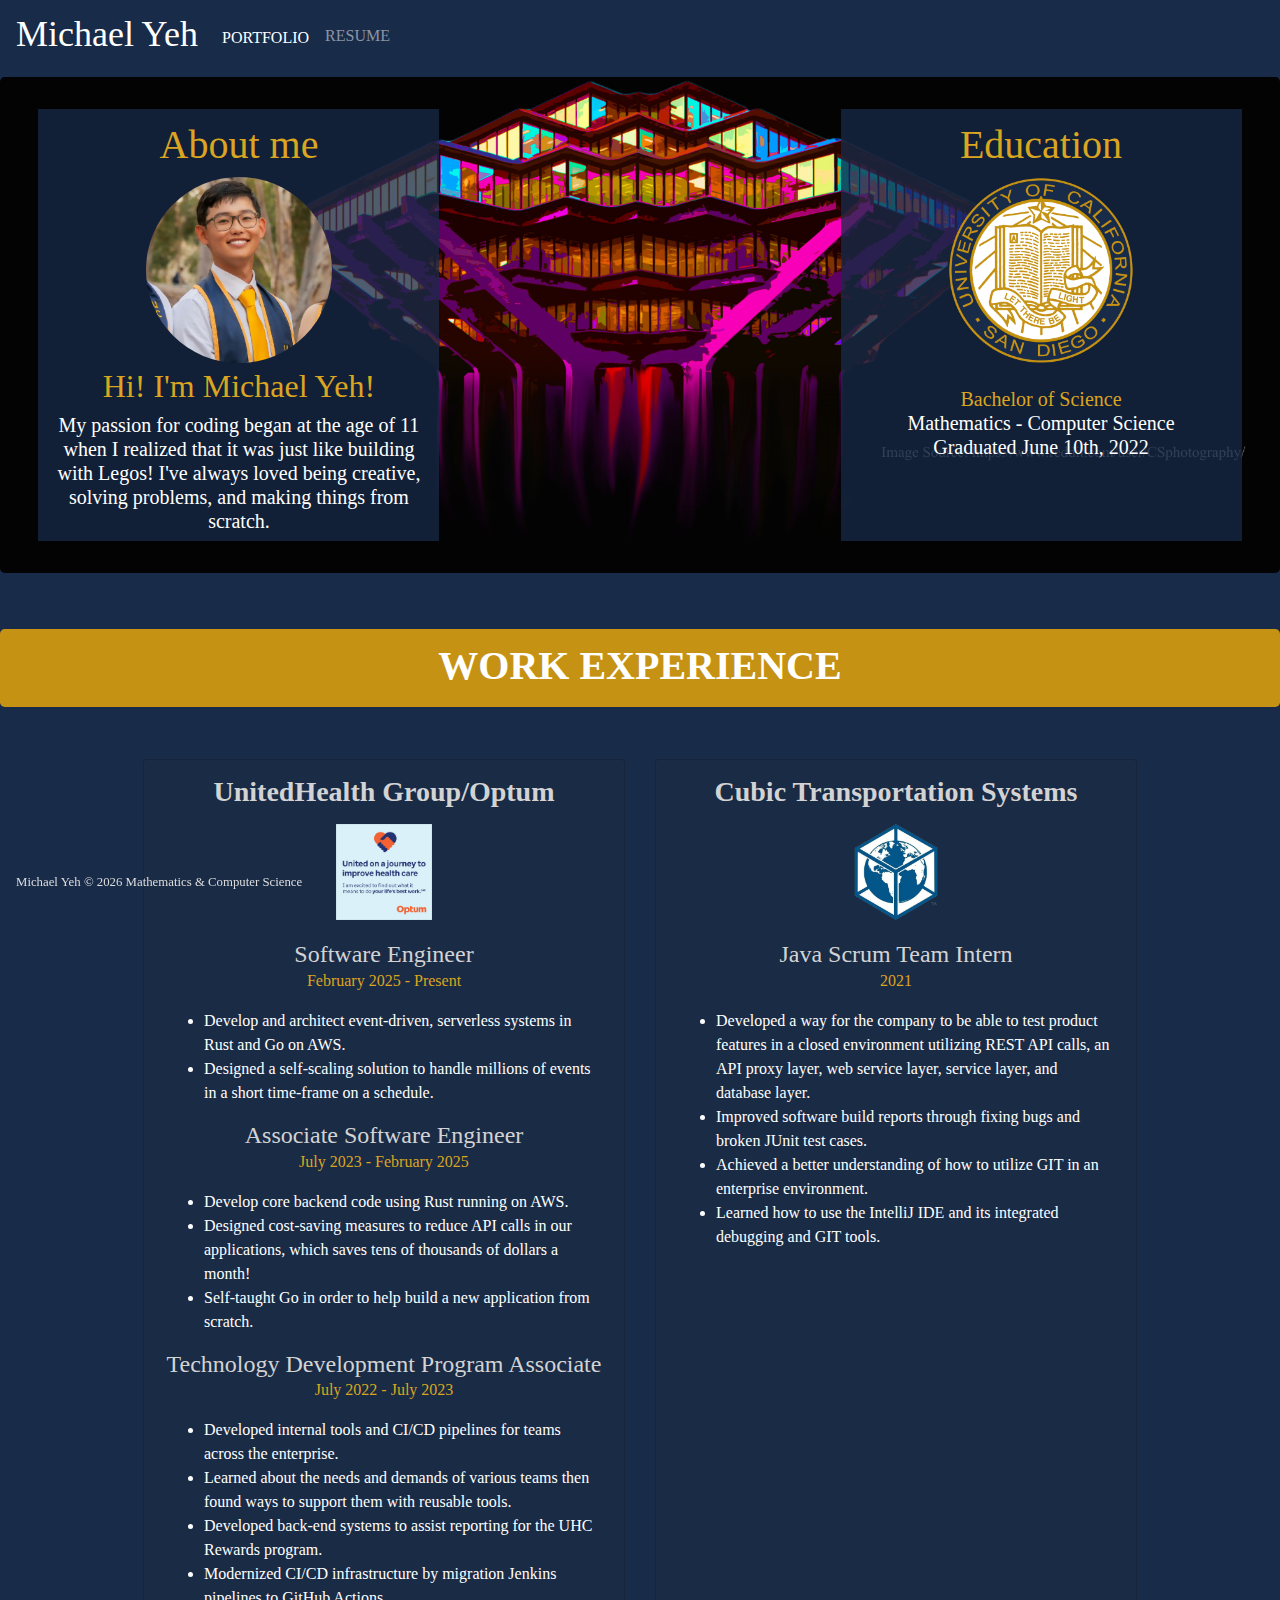
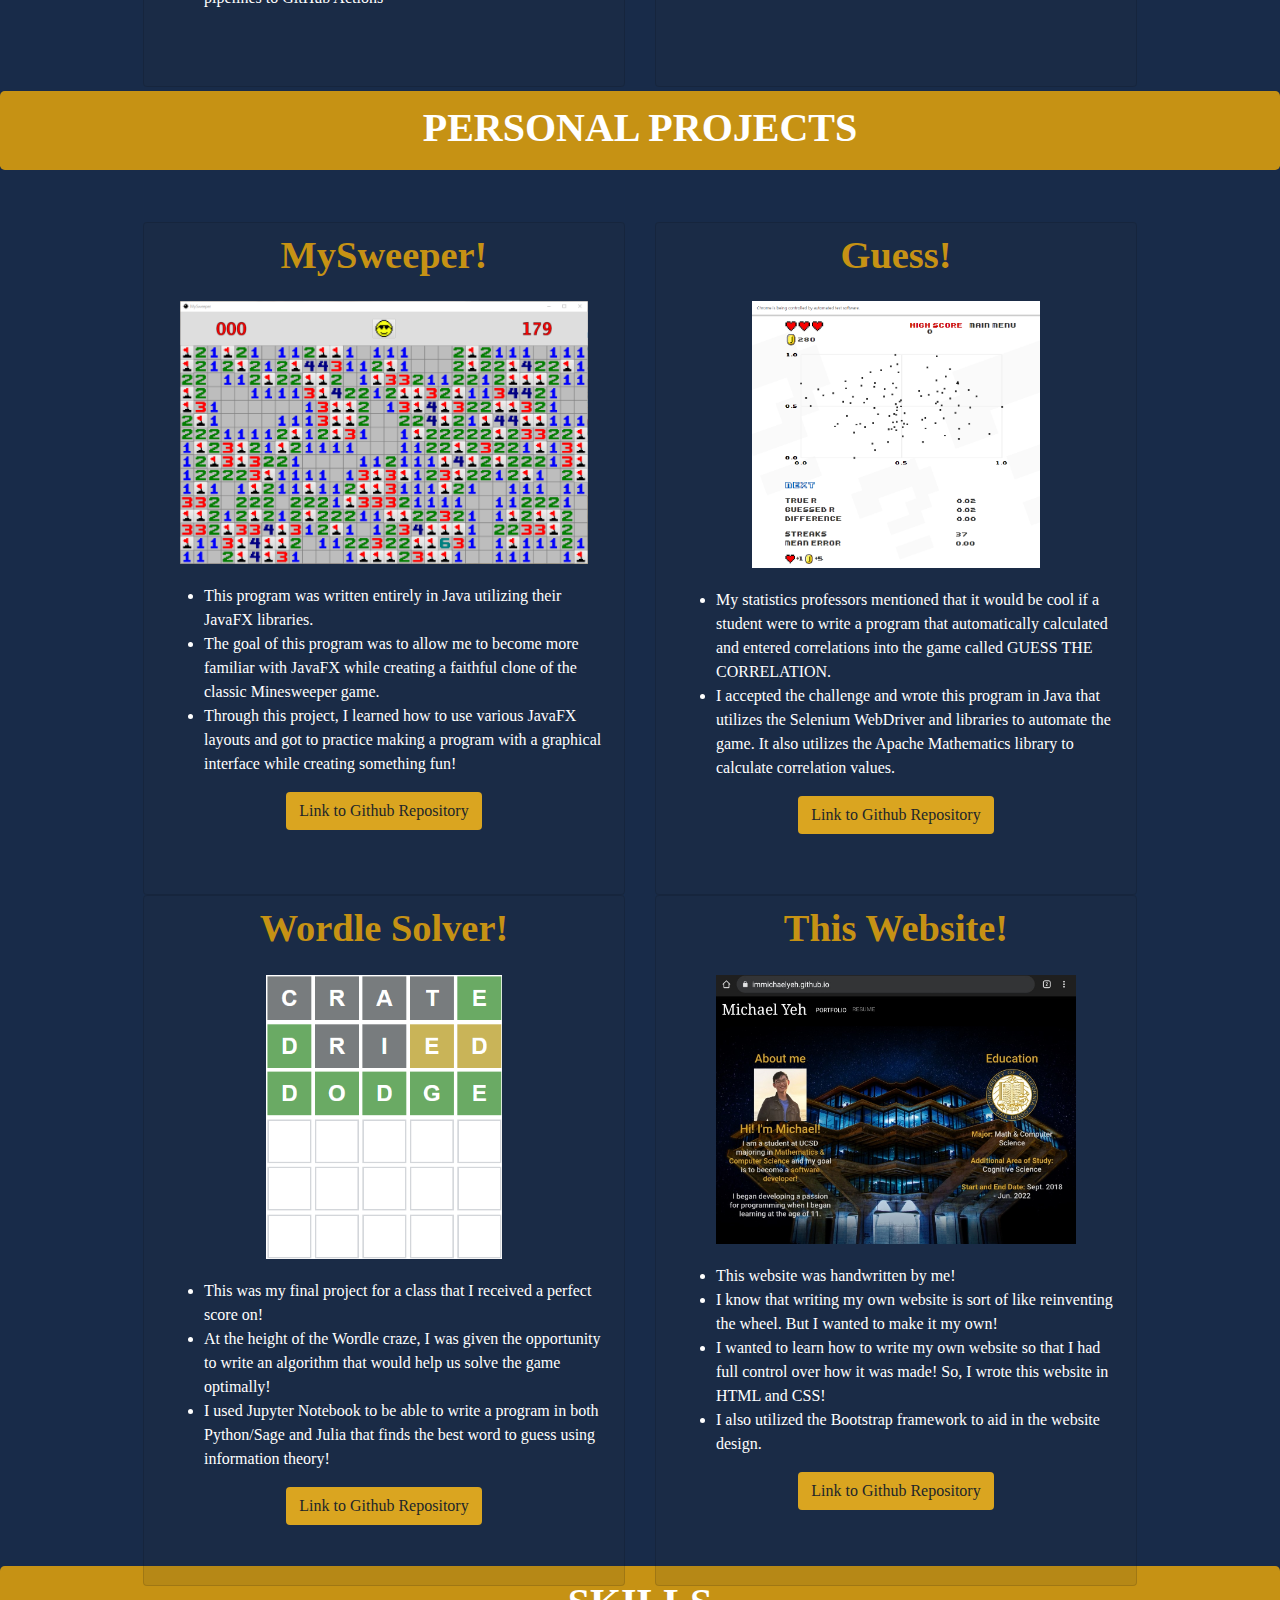
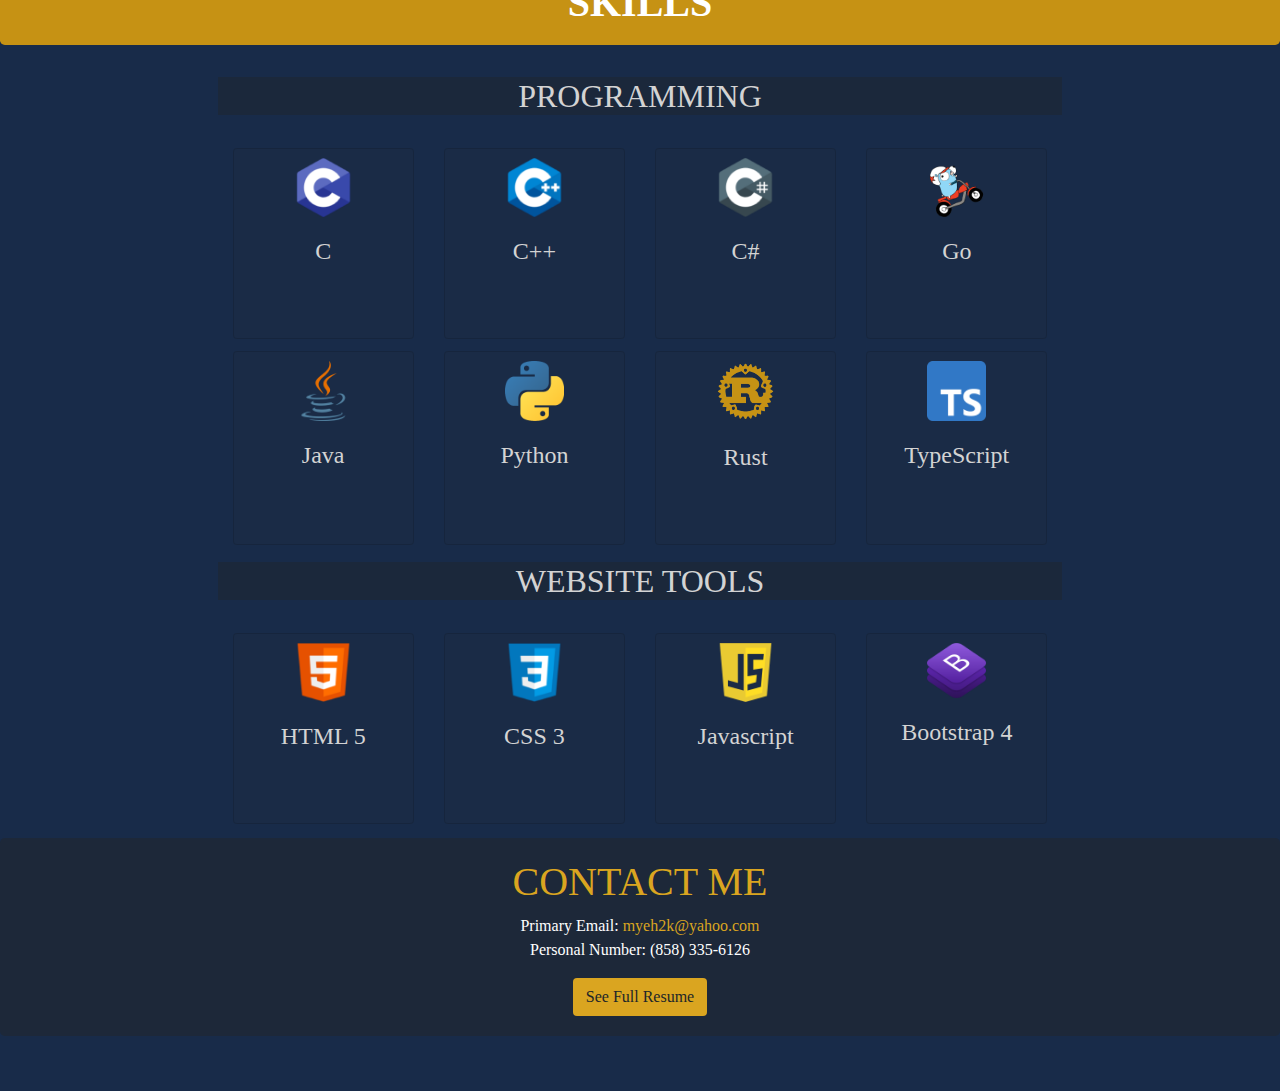
<file: index.html>
<!DOCTYPE html>
<html lang="en">

<head>
    <title>
        Portfolio
    </title>
    <meta charset="utf-8">
    <meta name="viewport" content="width=device-width, initial-scale=1">
    <link rel="stylesheet" href="https://maxcdn.bootstrapcdn.com/bootstrap/4.3.1/css/bootstrap.min.css">
    <link rel="stylesheet" type="text/css" href="css/style.css">
    <script src="https://ajax.googleapis.com/ajax/libs/jquery/3.3.1/jquery.min.js"></script>
    <script src="https://cdnjs.cloudflare.com/ajax/libs/popper.js/1.14.7/umd/popper.min.js"></script>
    <script src="https://maxcdn.bootstrapcdn.com/bootstrap/4.3.1/js/bootstrap.min.js"></script>

    <!-- FORCE DESKTOP VIEW -->
    <meta name="viewport" content="width=1024">
</head>

<body style="margin-bottom: 1%;">
    <!-- NAV BAR -->
    <nav class="navbar navbar-expand-sm bg-transparent navbar-dark">
        <ul class="navbar-nav">

            <a class="navbar-brand" href="index.html">
                <h1>
                    Michael Yeh
                </h1>
            </a>

            <li class="active">
                <a class="nav-link" href="index.html">
                    PORTFOLIO
                </a>
            </li>

            <!-- MAKE SURE UPDATES ARE CONSISTENT ACROSS PAGES-->
            <li class="nav-item">
                <a class="nav-link" href="files/resume.pdf" target="_blank">
                    RESUME
                </a>
            </li>
        </ul>
    </nav>

    <!-- About me & Education JUMBOTRON -->
    <div class="jumbotron text-center bg-cover">
        <div class="row" style="padding-left: 3%; padding-right: 3%;">
            <div class="col-sm-4 bg" style="padding-top: 1%; background: rgb(24, 43, 73, 0.75);">
                <h1 style="color: goldenrod">
                    About me
                </h1>
                <img src="images/profile.jpg" width="50%" style="border-radius: 50%">
                <h2 style="color: goldenrod; padding-top: 1%;">
                    Hi! I'm Michael Yeh!
                </h2>
                <h5>
                    <text style="color: white">
                        My passion for coding began at the age of 11 when I realized that it
                        was just like building with Legos! I've always loved being creative,
                        solving problems, and making things from scratch.
                    </text>
                </h5>
            </div>

            <div class="col-sm-4">
            </div>

            <div class="col-sm-4 bg" style="padding-top: 1%; background: rgb(24, 43, 73, 0.75);">
                <h1 style="color: goldenrod" style="font-size: 50%;">Education</h1>
                <img src="images/ucsd.png" width="50%">
                <h5>
                    <br>
                    <text style="color: goldenrod">
                        Bachelor of Science
                    </text>
                    <br>
                    <text style="color: white">
                        Mathematics - Computer Science
                        <br>
                        Graduated June 10th, 2022
                    </text>
                </h5>
            </div>
        </div>
    </div>

    <!-- WORK EXPERIENCE -->
    <br>
    <div class="jumbotron text-center" id="skillsJumbotron">
        <h1 style="color: white;">
            <b>WORK EXPERIENCE</b>
        </h1>
    </div>
    <div class="row" style="margin-left: 10%; margin-right: 10%;">
        <div class="col-sm-6 mx-auto">
            <div class="card mx-auto">
                <h3 class="card-title text-center" style="margin-top: 15px; margin-bottom: 0px">
                    <b>UnitedHealth Group/Optum</b>
                </h3>
                <img src="images/optum.png" width="20%" class="mx-auto" style="padding-top: 15px;">
                <div class="card-body">
                    <h4 class="card-title text-center" style="margin-bottom: 0px">
                        Software Engineer
                    </h4>
                    <p class="text-center" style="color: goldenrod">
                        February 2025 - Present
                    </p>
                    <ul style="color: white">
                        <li>
                            Develop and architect event-driven, serverless systems in Rust and Go on AWS.
                        </li>
                        <li>
                            Designed a self-scaling solution to handle millions of events in a short time-frame on a schedule.
                        </li>
                    </ul>

                    <h4 class="card-title text-center" style="margin-bottom: 0px">
                        Associate Software Engineer
                    </h4>
                    <p class="text-center" style="color: goldenrod">
                        July 2023 - February 2025
                    </p>
                    <ul style="color: white">
                        <li>
                            Develop core backend code using Rust running on AWS.
                        </li>
                        <li>
                            Designed cost-saving measures to reduce API calls in our applications, which saves tens of thousands of dollars a month!
                        </li>
                        <li>
                            Self-taught Go in order to help build a new application from scratch.
                        </li>
                    </ul>
              
                    <h4 class="card-title text-center" style="margin-bottom: 0px">
                        Technology Development Program Associate
                    </h4>
                    <p class="text-center" style="color: goldenrod">
                        July 2022 - July 2023
                    </p>
                    <ul style="color: white">
                        <li>
                            Developed internal tools and CI/CD pipelines for teams across the enterprise.
                        </li>
                        <li>
                            Learned about the needs and demands of various teams then found ways to support them with reusable tools.
                        </li>
                        <li>
                            Developed back-end systems to assist reporting for the UHC Rewards program.
                        </li>
                        <li>
                            Modernized CI/CD infrastructure by migration Jenkins pipelines to GitHub Actions
                        </li>
                    </ul>
                </div>
            </div>
        </div>

        <div class="col-sm-6 mx-auto">
            <div class="card mx-auto">
                <h3 class="card-title text-center" style="margin-top: 15px; margin-bottom: 0px">
                    <b>Cubic Transportation Systems</b>
                </h3>
                <img src="images/cubic.png" width="20%" class="mx-auto" style="padding-top: 15px;">
                <div class="card-body">
                    <h4 class="card-title text-center" style="margin-bottom: 0px">
                        Java Scrum Team Intern
                    </h4>
                    <p class="text-center" style="color: goldenrod">
                        2021
                    </p>
                    <ul style="color: white">
                        <li>
                            Developed a way for the company to be able to test product features in a closed environment
                            utilizing REST API calls, an API proxy layer, web service layer, service layer, and database
                            layer.
                        </li>
                        <li>
                            Improved software build reports through fixing bugs and broken JUnit test cases.
                        </li>
                        <li>
                            Achieved a better understanding of how to utilize GIT in an enterprise environment.
                        </li>
                        <li>
                            Learned how to use the IntelliJ IDE and its integrated debugging and GIT tools.
                        </li>
                    </ul>
                </div>
            </div>
        </div>
    </div>

    <!-- PERSONAL PROJECTS -->
    <br>
    <div class="jumbotron text-center" id="skillsJumbotron">
        <h1 style="color: white;">
            <b>PERSONAL PROJECTS</b>
        </h1>
    </div>
    <div class="row" style="margin-left: 10%; margin-right: 10%;">
        <div class="col-6">
            <div class="card mx-auto">
                <h1 class="text-center" style="color: #C69214; margin-top: 2%; font-size: 3vw;"><b>MySweeper!</b></h1>
                <img src="images/mysweeper.png" width="85%" class="mx-auto" style="padding-top: 15px;">
                <div class="card-body">
                    <ul style="color: white">
                        <li>
                            This program was written entirely in Java utilizing
                            their JavaFX libraries.
                        </li>
                        <li>
                            The goal of this program was to allow me to become
                            more familiar with JavaFX while creating a faithful
                            clone of the classic Minesweeper game.
                        </li>
                        <li>
                            Through this project, I learned how to use various
                            JavaFX layouts and got to practice making a program
                            with a graphical interface while creating something
                            fun!
                        </li>
                    </ul>
                    <div class="container text-center">
                        <a href="https://github.com/ImMichaelYeh/MySweeper" target="_blank" class="btn"
                            style="background-color: goldenrod;" role="button">
                            Link to Github Repository
                        </a>
                    </div>
                </div>
            </div>
        </div>
        <div class="col-6">
            <div class="card mx-auto">
                <h1 class="text-center" style="color: #C69214; margin-top: 2%; font-size: 3vw;"><b>Guess!</b>
                </h1>
                <img src="images/correlation.png" width="60%" class="mx-auto" style="padding-top: 15px;">
                <div class="card-body">
                    <ul style="color: white">
                        <li>
                            My statistics professors mentioned that it would
                            be cool if a student were to write a program that
                            automatically calculated and entered correlations
                            into the game called GUESS THE CORRELATION.
                        </li>
                        <li>
                            I accepted the challenge and wrote this program
                            in Java that utilizes the Selenium WebDriver and
                            libraries to automate the game. It also utilizes
                            the Apache Mathematics library to calculate
                            correlation values.
                        </li>
                    </ul>
                    <div class="container text-center">
                        <a href="https://github.com/ImMichaelYeh/Correlation-Selenium" target="_blank" class="btn"
                            style="background-color: goldenrod;" role="button">
                            Link to Github Repository
                        </a>
                    </div>
                </div>
            </div>
        </div>
    </div>

    <div class="row" style="margin-left: 10%; margin-right: 10%;">
        <div class="col-6">
            <div class="card mx-auto">
                <h1 class="text-center" style="color: #C69214; margin-top: 2%; font-size: 3vw;"><b>Wordle Solver!</b>
                </h1>
                <img src="images/wordleExample.png" width="49%" class="mx-auto" style="padding-top: 15px;">
                <div class="card-body">
                    <ul style="color: white">
                        <li>
                            This was my final project for a class that I
                            received a perfect score on!
                        </li>
                        <li>
                            At the height of the Wordle craze, I was given
                            the opportunity to write an algorithm that
                            would help us solve the game optimally!
                        </li>
                        <li>
                            I used Jupyter Notebook to be able to write a
                            program in both Python/Sage and Julia that
                            finds the best word to guess using
                            information theory!
                        </li>
                    </ul>
                    <div class="container text-center">
                        <a href="https://github.com/ImMichaelYeh/Information-Theory-and-Wordle" target="_blank"
                            class="btn" style="background-color: goldenrod;" role="button">
                            Link to Github Repository
                        </a>
                    </div>
                </div>
            </div>
        </div>
        <div class="col-6">
            <div class="card mx-auto">
                <h1 class="text-center" style="color: #C69214; margin-top: 2%; font-size: 3vw;">
                    <b>This Website!</b>
                </h1>
                <img src="images/thiswebsite.jpg" width="75%" class="mx-auto" style="padding-top: 15px;">
                <div class="card-body">
                    <ul style="color: white">
                        <li>
                            This website was handwritten by me!
                        </li>
                        <li>
                            I know that writing my own website is sort of
                            like reinventing the wheel. But I wanted to
                            make it my own!
                        </li>
                        <li>
                            I wanted to learn how to write my own website
                            so that I had full control over how it was made!
                            So, I wrote this website in HTML and CSS!
                        </li>
                        <li>
                            I also utilized the Bootstrap framework to aid
                            in the website design.
                        </li>
                    </ul>
                    <div class="container text-center">
                        <a href="https://github.com/ImMichaelYeh/ImMichaelYeh.github.io" target="_blank" class="btn"
                            style="background-color: goldenrod;" role="button">
                            Link to Github Repository
                        </a>
                    </div>
                </div>
            </div>
        </div>
    </div>

    <!--SKILLS-->
    <div class="jumbotron text-center" id="skillsJumbotron">
        <h1 style="color: white;">
            <b>SKILLS</b>
        </h1>
    </div>
    <h2 class="skillTitle">
        PROGRAMMING
    </h2>
    <div class="row" style="margin-left: 17%; margin-right: 17%; margin-top: 1%">
        <div class="col-3">
            <div class="card center">
                <img src="images/C.png" width="33%" class="mx-auto" style="padding-top: 5%;">
                <div class="card-body">
                    <h4 class="card-title text-center">
                        C
                    </h4>
                </div>
            </div>
        </div>

        <div class="col-3">
            <div class="card center">
                <img src="images/Cpp.png" width="33%" class="mx-auto" style="padding-top: 5%;">
                <div class="card-body">
                    <h4 class="card-title text-center">
                        C++
                    </h4>
                </div>
            </div>
        </div>

        <div class="col-3">
            <div class="card center">
                <img src="images/CSharp.png" width="33%" class="mx-auto" style="padding-top: 5%;">
                <div class="card-body">
                    <h4 class="card-title text-center">
                        C#
                    </h4>
                </div>
            </div>
        </div>
        <div class="col-3">
            <div class="card center">
                <img src="images/Go.png" width="33%" class="mx-auto" style="padding-top: 5%;">
                <div class="card-body">
                    <h4 class="card-title text-center">
                        Go
                    </h4>
                </div>
            </div>
        </div>
    </div>
    <div class="row" style="margin-top: 1%; margin-left: 17%; margin-right: 17%;">
        <div class="col-3">
            <div class="card mx-auto">
                <img src="images/java.png" width="33%" class="mx-auto" style="padding-top: 5%;">
                <div class="card-body">
                    <h4 class="card-title text-center">
                        Java
                    </h4>
                </div>
            </div>
        </div>

        <div class="col-3">
            <div class="card center">
                <img src="images/Python.png" width="33%" class="mx-auto" style="padding-top: 5%;">
                <div class="card-body">
                    <h4 class="card-title text-center">
                        Python
                    </h4>
                </div>
            </div>
        </div>
        <div class="col-3">
            <div class="card center">
                <img src="images/Rust.png" width="33%" class="mx-auto" style="padding-top: 5%;">
                <div class="card-body">
                    <h4 class="card-title text-center">
                        Rust
                    </h4>
                </div>
            </div>
        </div>
        <div class="col-3">
            <div class="card center">
                <img src="images/TypeScript.png" width="33%" class="mx-auto" style="padding-top: 5%;">
                <div class="card-body">
                    <h4 class="card-title text-center">
                        TypeScript
                    </h4>
                </div>
            </div>
        </div>
    </div>

    <br>
    <h2 class="skillTitle">
        WEBSITE TOOLS
    </h2>
    <div class="row" style="margin-left: 17%; margin-right: 17%;">
        <!--HTML, CSS, JS, Bootstrap-->
        <div class="col-sm-3">
            <div class="card mx-auto">
                <img src="images/HTML5.png" width="33%" class="mx-auto" style="padding-top: 5%;">
                <div class="card-body">
                    <h4 class="card-title text-center">
                        HTML 5
                    </h4>
                </div>
            </div>
        </div>

        <div class="col-sm-3">
            <div class="card center">

                <img src="images/CSS3.png" width="33%" class="mx-auto" style="padding-top: 5%;">

                <div class="card-body">
                    <h4 class="card-title text-center">
                        CSS 3
                    </h4>
                </div>
            </div>
        </div>

        <div class="col-sm-3">
            <div class="card center">
                <img src="images/javascript.png" width="33%" class="mx-auto" style="padding-top: 5%;">
                <div class="card-body">
                    <h4 class="card-title text-center">
                        Javascript
                    </h4>
                </div>
            </div>
        </div>

        <div class="col-sm-3">
            <div class="card center">
                <img src="images/bootstrap.png" width="33%" class="mx-auto" style="padding-top: 5%;">
                <div class="card-body">
                    <h4 class="card-title text-center">
                        Bootstrap 4
                    </h4>
                </div>
            </div>
        </div>
    </div>

    <footer>
        <!-- CONTACT ME -->
        <br>
        <div id="contact-me" class="jumbotron text-center" style="padding-top: 20px; padding-bottom: 20px;">
            <h1 class="text-center" style="color: goldenrod">
                CONTACT ME
            </h1>
            <div class="container text-center" style="color: white">
                <p>
                    Primary Email: <a href="mailto:myeh2k@yahoo.com" style="color: goldenrod">myeh2k@yahoo.com</a><br>
                    Personal Number: (858) 335-6126
                </p>
                <a href="files/resume.pdf" target="_blank" class="btn" style="background-color: goldenrod;"
                    role="button">
                    See Full Resume
                </a>
            </div>
        </div>

        <!--NAVBAR-->
        <nav class="navbar fixed-bottom navbar-transparent bg-transparent">
            <div class="small" style="color: gainsboro;">
                Michael Yeh &copy;
                <text id="footerYear">
                    2222
                </text>
                <text>
                    Mathematics & Computer Science
                </text>
            </div>
        </nav>
    </footer>

    <!-- SET FOOTER YEAR -->
    <script>
        document.getElementById("footerYear").textContent = new Date().getFullYear();
    </script>
</body>

<!-- DISCLAIMER: I don't know HTML style conventions yet! haha -->
</file>
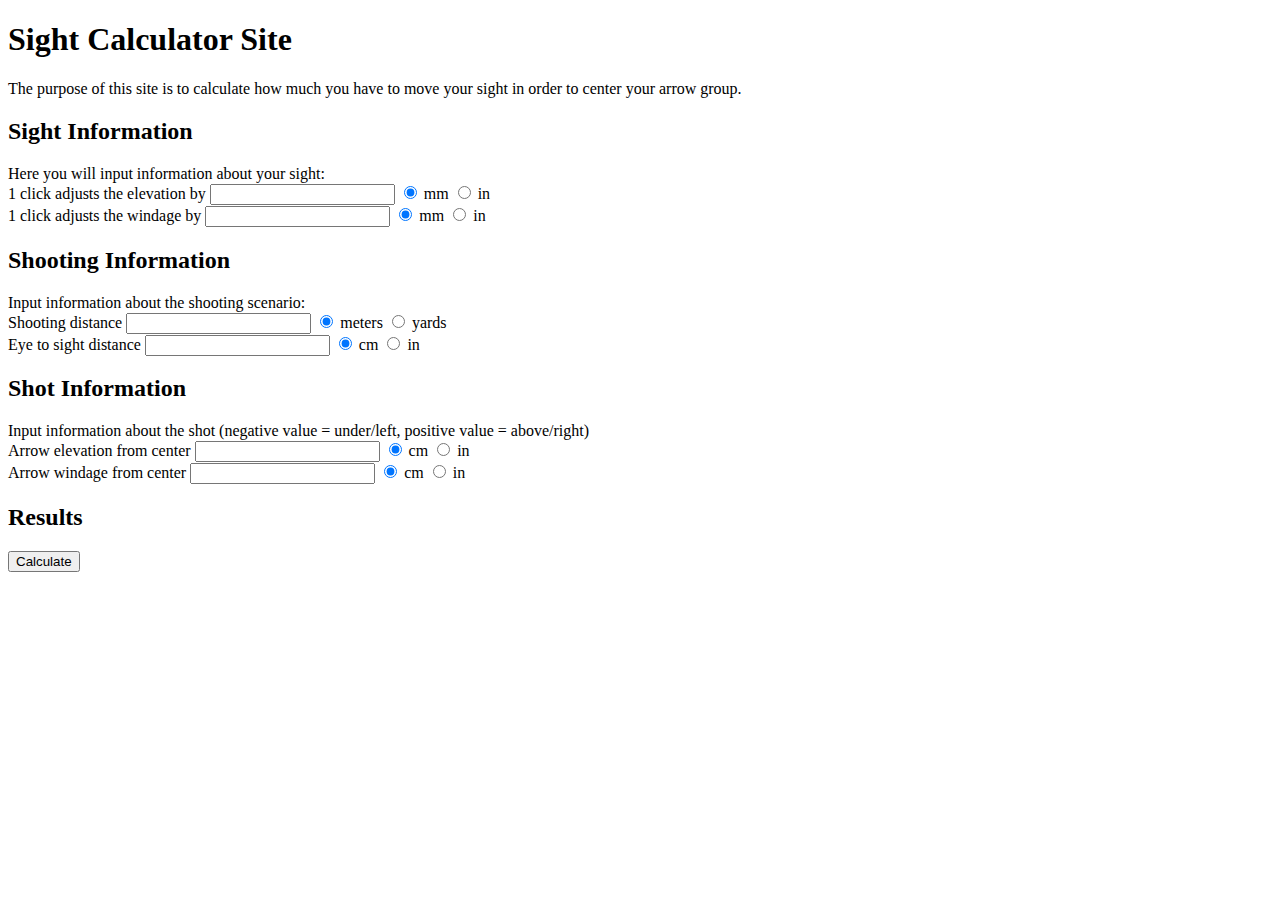
<file: sightCalculator/calculator.html>
<!DOCTYPE html>
<head>
    <title>Sight Calculator Site V1</title>
    <meta name="viewport" content="width=device-width, initial-scale=1.0">
    <script src="calculator.js" async></script>
</head>
<body>
    <h1>Sight Calculator Site</h1>
    The purpose of this site is to calculate how much you have to move your sight in order to center your arrow group.
    
    <h2>Sight Information</h2>
    Here you will input information about your sight:
    <form>
        <li>
            <label for="elevationTextBox">1 click adjusts the elevation by</label>
            <input type="text" id="elevationTextBox" name="elevationTextBox">
            <input type="radio" id="elevationUnitsMillimeters" name="elevationUnits" value="mm" checked="true">
            <label for="elevationUnitsMillimeters">mm</label>
            <input type="radio" id="elevationUnitsInches" name="elevationUnits" value="in">
            <label for="elevationUnitsInches">in</label><br>
        </li>

        <li>
            <label for="windageTextBox">1 click adjusts the windage by</label>
            <input type="text" id="windageTextBox" name="windageTextBox">
            <input type="radio" id="windageUnitsMillimeters" name="windageUnits" value="mm" checked=true>
            <label for="windageUnitsMillimeters">mm</label>
            <input type="radio" id="windageUnitsInches" name="windageUnits" value="in">
            <label for="windageUnitsInches">in</label><br>
        </li>
    </form>

    <h2>Shooting Information</h2>
    Input information about the shooting scenario:
    <form>
        <li>
            <label for="shootingDistanceTextBox">Shooting distance</label>
            <input type="text" id="shootingDistanceTextBox" name="shootingDistanceTextBox">
            <input type="radio" id="shootingDistanceUnitsMeters" name="shootingDistanceUnits" value="meters" checked=true>
            <label for="shootingDistanceUnitsMeters">meters</label>
            <input type="radio" id="shootingDistanceUnitsYards" name="shootingDistanceUnits" value="yards">
            <label for="shootingDistanceUnitsYards">yards</label><br>
        </li>

        <li>
            <label for="eyeToSightDistanceTextBox">Eye to sight distance</label>
            <input type="text" id="eyeToSightDistanceTextBox" name="eyeToSightDistanceTextBox">
            <input type="radio" id="eyeToSightDistanceUnitsCentimeters" name="eyeToSightDistanceUnits" value="cm" checked=true>
            <label for="eyeToSightDistanceUnitsCentimeters">cm</label>
            <input type="radio" id="eyeToSightDistanceUnitsInches" name="eyeToSightDistanceUnits" value="in">
            <label for="eyeToSightDistanceUnitsInches">in</label><br>
        </li>
    </form>

    <h2>Shot Information</h2>
    Input information about the shot (negative value = under/left, positive value = above/right)
    <form>
        <li>
            <label for="arrowElevationTextBox">Arrow elevation from center</label>
            <input type="text" id="arrowElevationTextBox" name="arrowElevationTextBox">
            <input type="radio" id="arrowElevationUnitsCentimeters" name="arrowElevationUnits" value="cm" checked=true>
            <label for="arrowElevationUnitsCentimeters">cm</label>
            <input type="radio" id="arrowElevationInches" name="arrowElevationUnits" value="in">
            <label for="arrowElevationInches">in</label><br>
        </li>

        <li>
            <label for="arrowWindageTextBox">Arrow windage from center </label>
            <input type="text" id="arrowWindageTextBox" name="arrowWindageTextBox">
            <input type="radio" id="arrowWindageUnitsCentimeters" name="arrowWindageUnits" value="cm" checked=true>
            <label for="arrowWindageUnitsCentimeters">cm</label>
            <input type="radio" id="arrowWindageUnitsInches" name="arrowWindageUnits" value="in">
            <label for="arrowWindageUnitsInches">in</label><br>
        </li>
    </form>

    <h2>Results</h2>
    <p id="elevationResultText"></p> 
    <p id="windageResultText"></p> 
    <button id="calculateButton" onclick="calculate();">Calculate</button>

</body>
</html>
</file>
<file: css/style.css>
/* styles.css */

/* General Styles */
body {
    background-color: #182B49; /* UCSD navy blue */
    color: white;
    font-family: Georgia, 'Times New Roman', Times, serif;
    margin-bottom: 1%;
}

.center {
    margin-left: auto;
    margin-right: auto;
    float: none;
}

/* Navbar Styles */
.navbar {
    background-color: transparent;
}

.navbar-brand h1 {
    color: white;
    font-size: 36px;
}

.nav-link {
    color: white;
    text-align: right;
    margin-top: 10%;
    padding-bottom: 0%;
}

/* Jumbotron Styles */
.jumbotron {
    background-size: cover;
    background-repeat: no-repeat;
    background-position: 50%;
    padding: 2rem 1rem;
    margin-bottom: 2rem;
    border-radius: 0.3rem;
}

.jumbotron .bg {
    background: rgba(50, 50, 50, 0.0);
    color: lightgray;
}

.bg-cover {
    background-image: url('../images/geisel.jpg');
    background-size: cover;
    background-repeat: no-repeat;
    background-position: 50%; 
}

.jumbotron .col-sm-4 {
    width: 33%;
}

#skillsJumbotron {
    padding-top: 1%;
    padding-bottom: 0.75%;
    background-color: #C69214; /* UCSD Gold */
}

/* Card Styles */
.card {
    margin-top: 20px;
    margin-bottom: 20px;
    background: rgba(50, 50, 50, 0.10);
    height: 100%;
}

.card-small {
    height: 50%;
    background: rgba(50, 50, 50, 0.10);
}

.card-title {
    color: lightgray;
}

/* Skills Section */
.skillTitle {
    margin-right: auto;
    margin-left: auto;
    margin-bottom: 1%;
    margin-top: 1%;
    text-align: center;
    background: rgba(33, 37, 41, 0.4);
    color: lightgray;
    width: 66%;
}

/* Contact Me Section */
#contact-me {
    background: rgba(33, 37, 41, 0.5);
    padding-top: 20px;
    padding-bottom: 20px;
}

#contact-me h1 {
    color: goldenrod;
}

/* Footer Styles */
footer {
    text-align: center;
    color: gainsboro;
    padding: 10px 0;
}

footer a {
    color: goldenrod;
}

/* Responsive Images */
.wrapper img {
    width: 100%;
}

/* Carousel Controls */
.carousel-control-prev, .carousel-control-next {
    height: 32px;
    width: 32px;
    background-color: lightgray;
    margin-top: 30%;
    margin-bottom: 60%;
    margin-left: 5%;
    margin-right: 5%;
}
</file>
